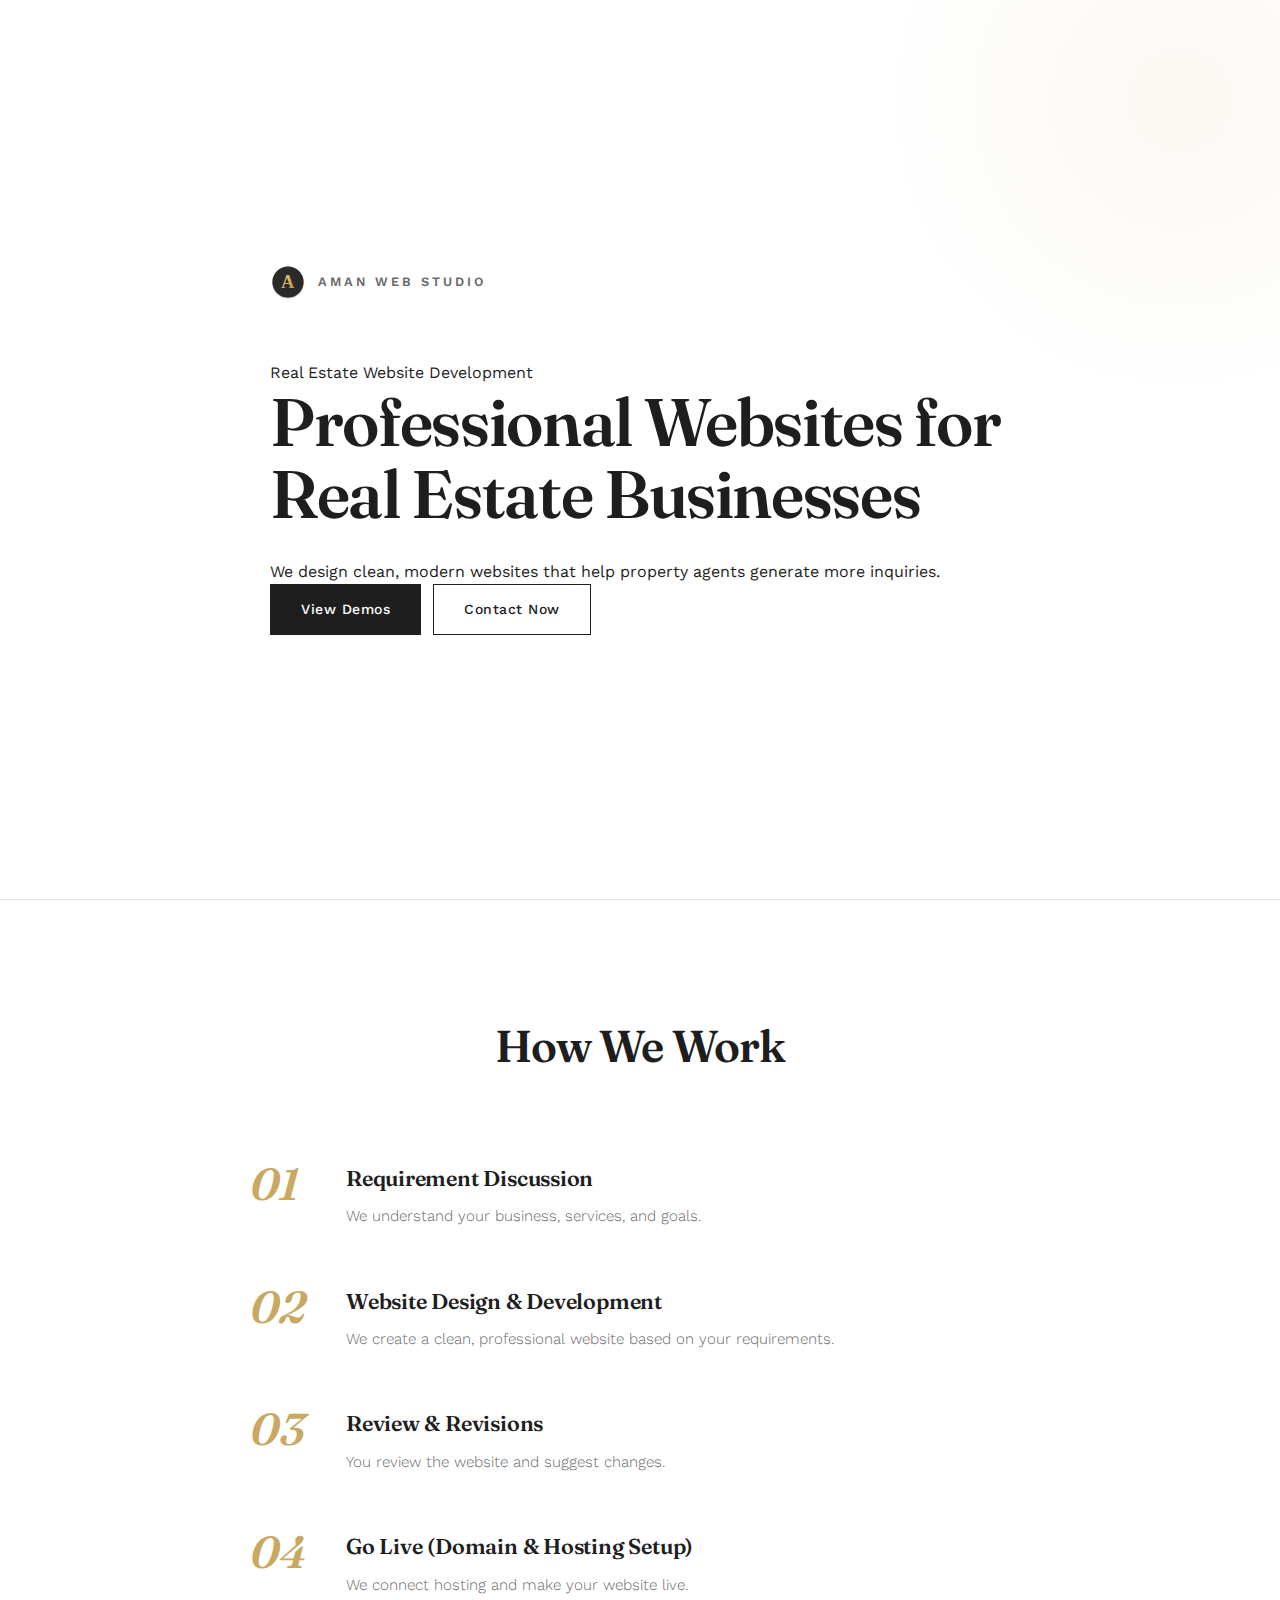
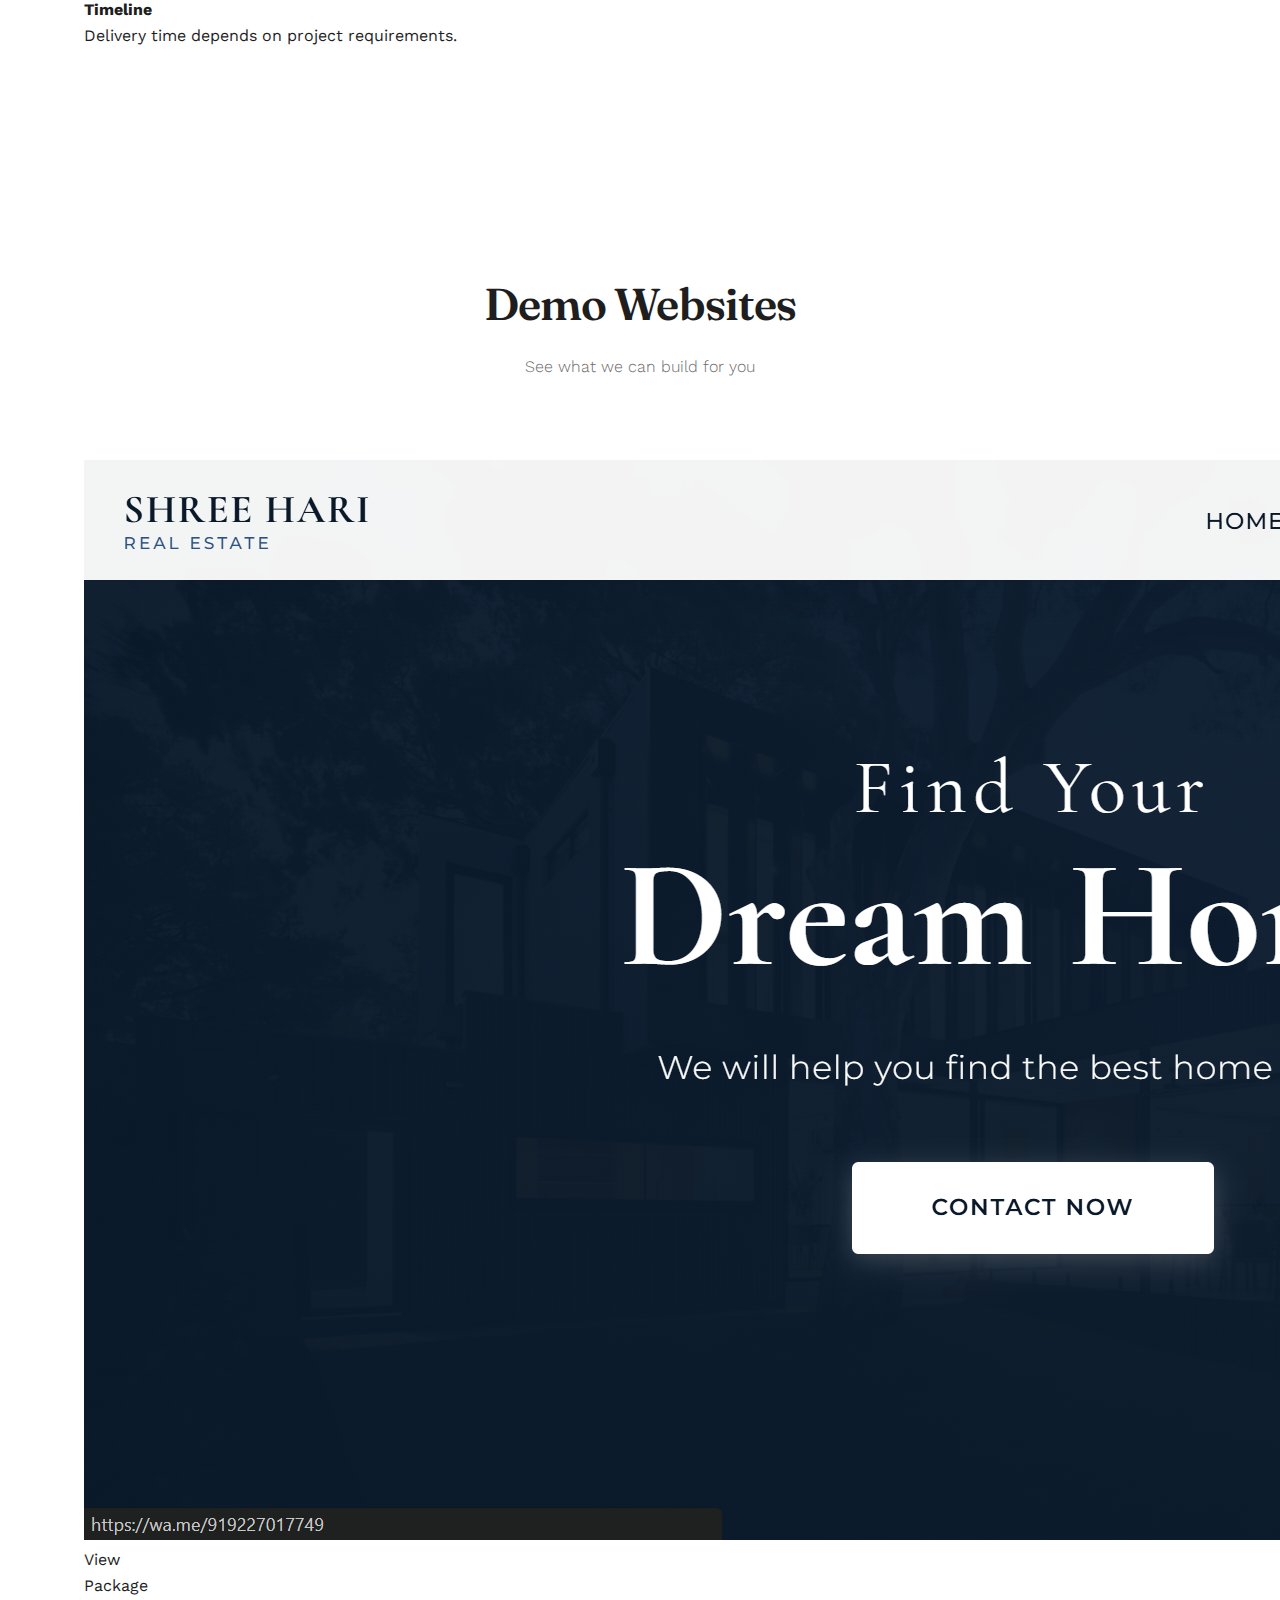
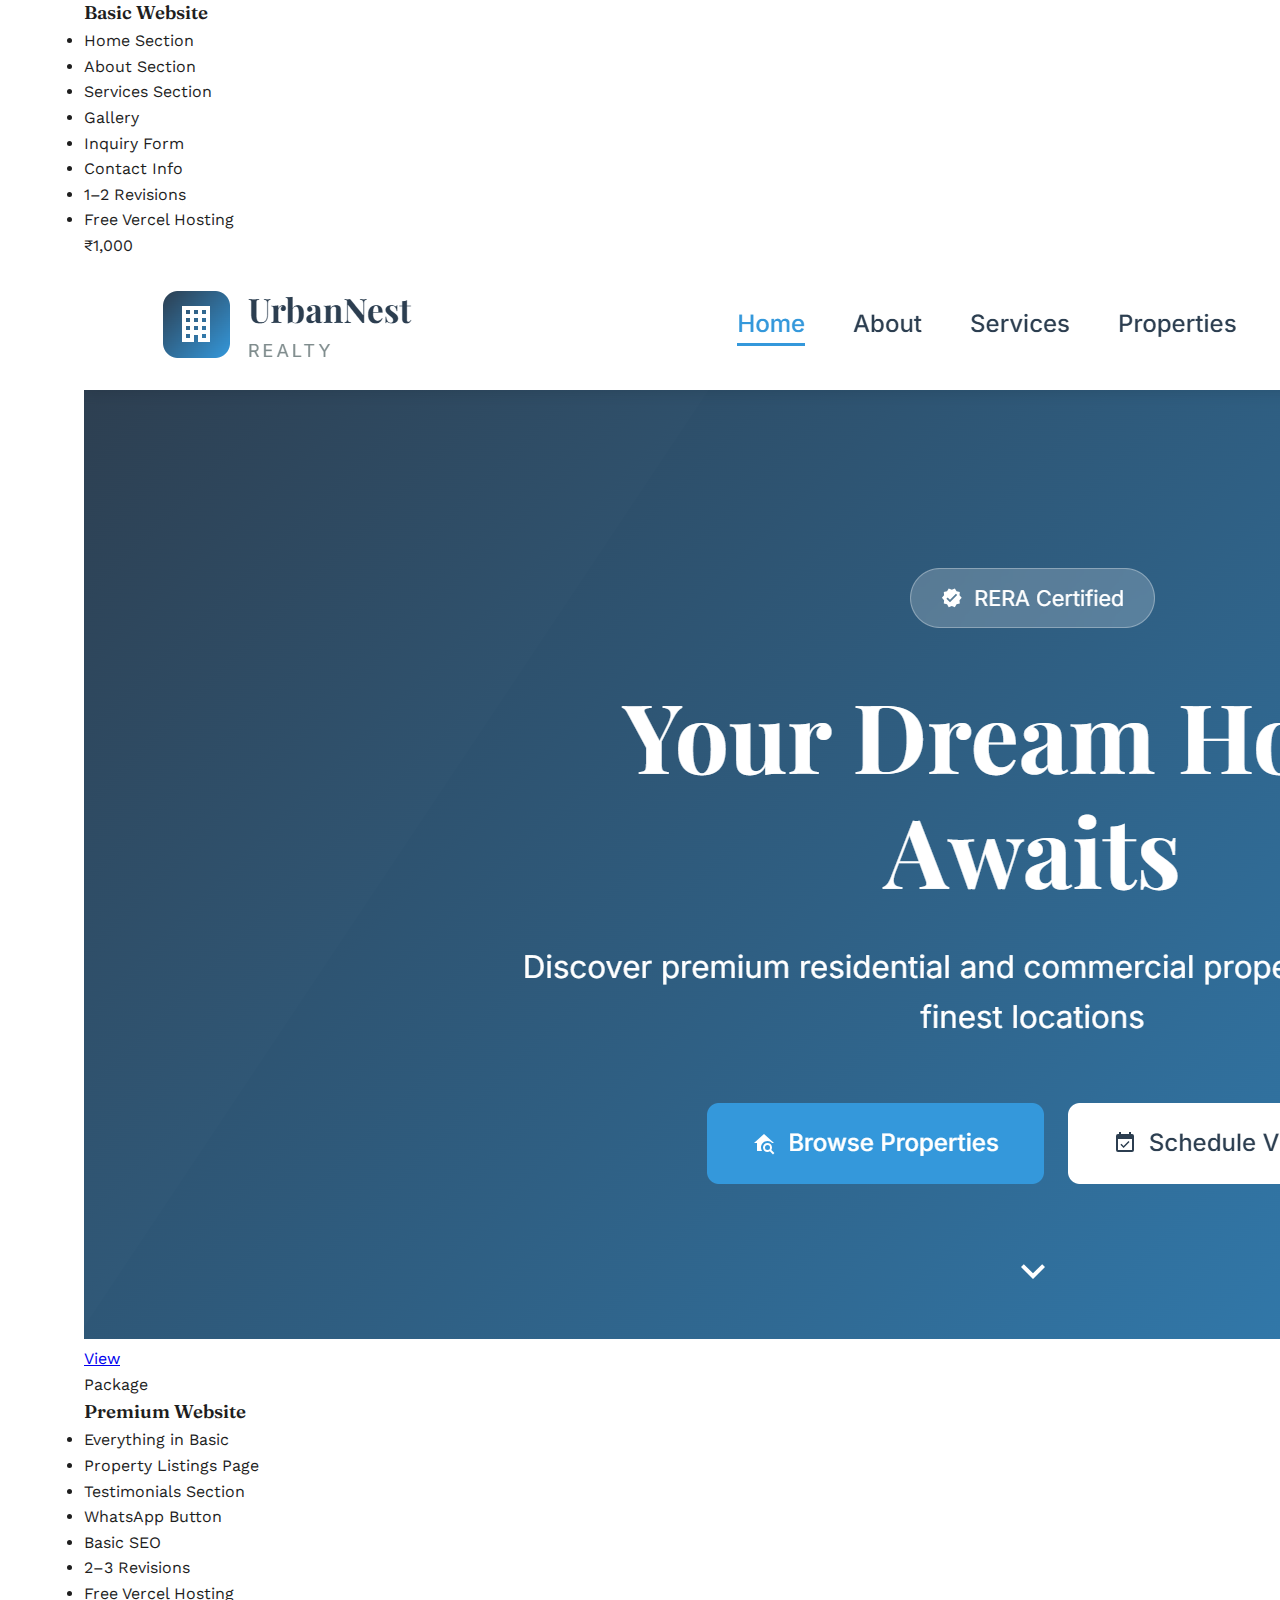
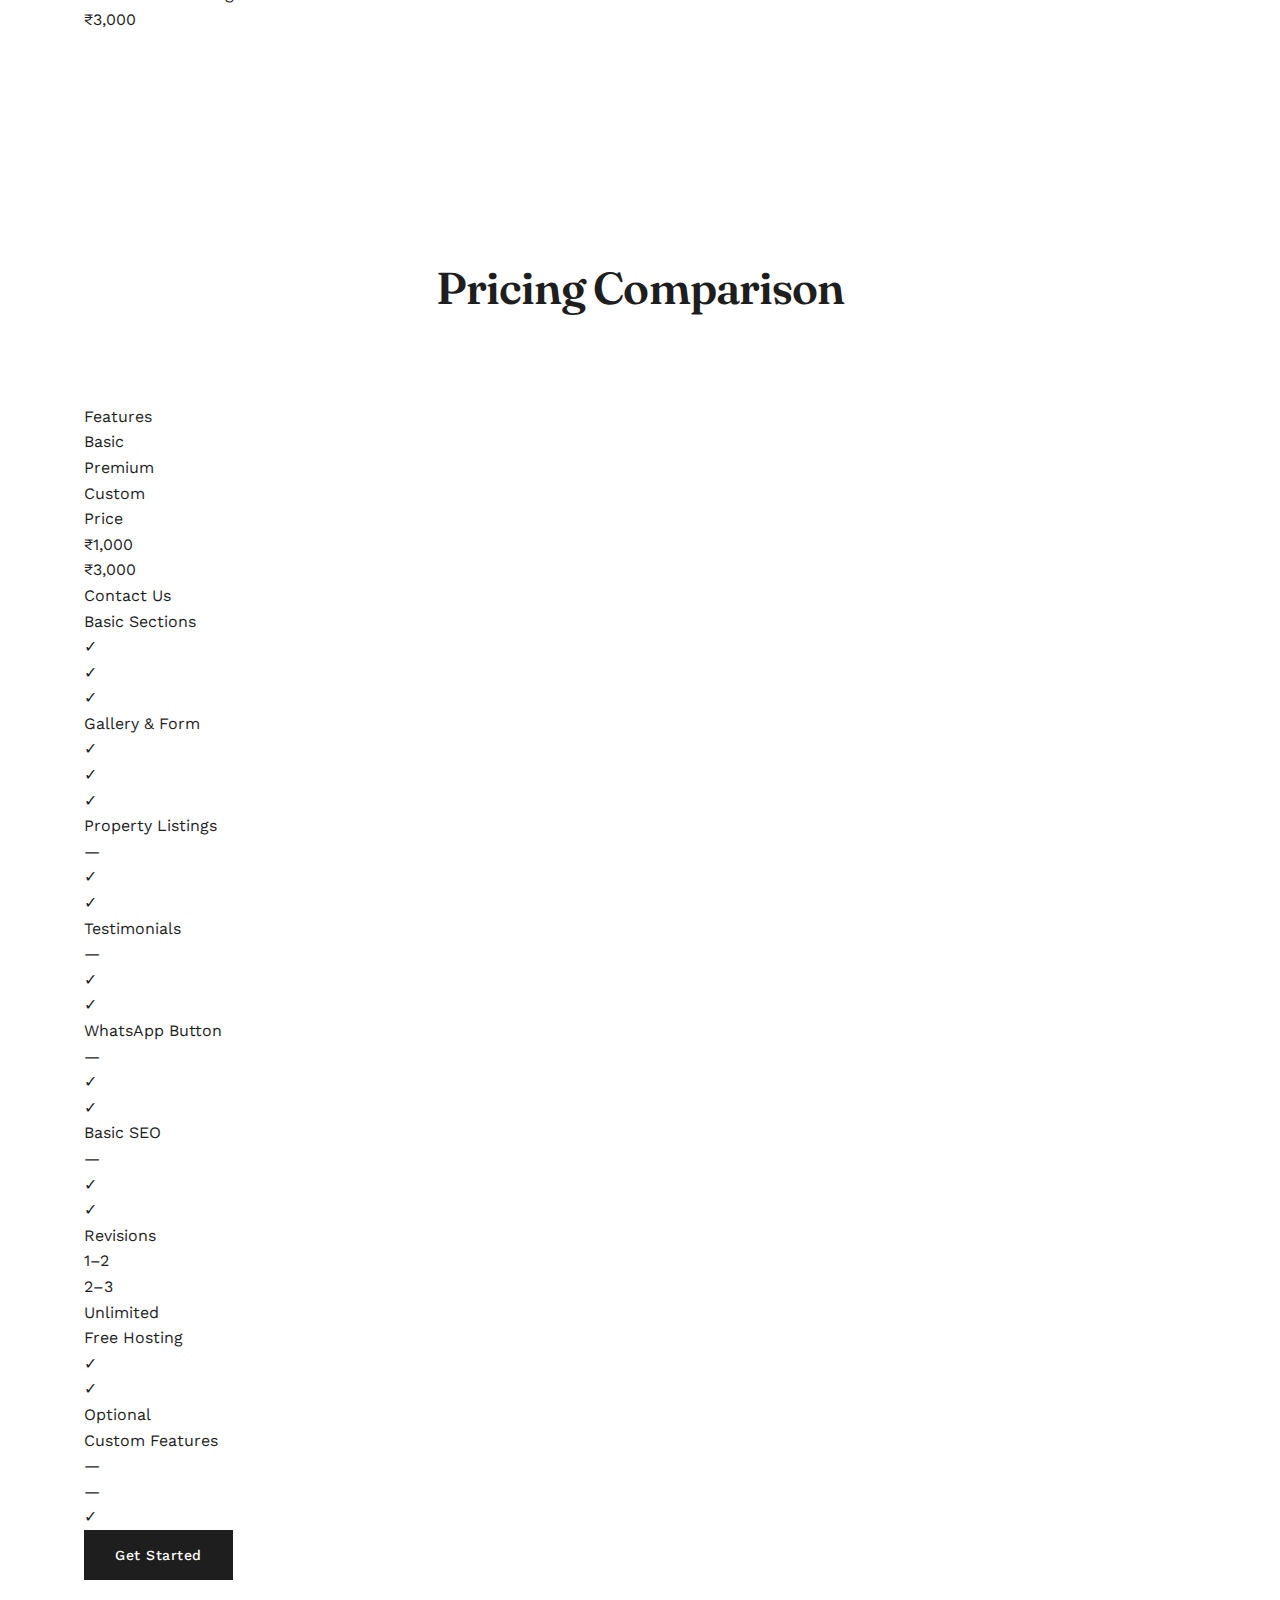
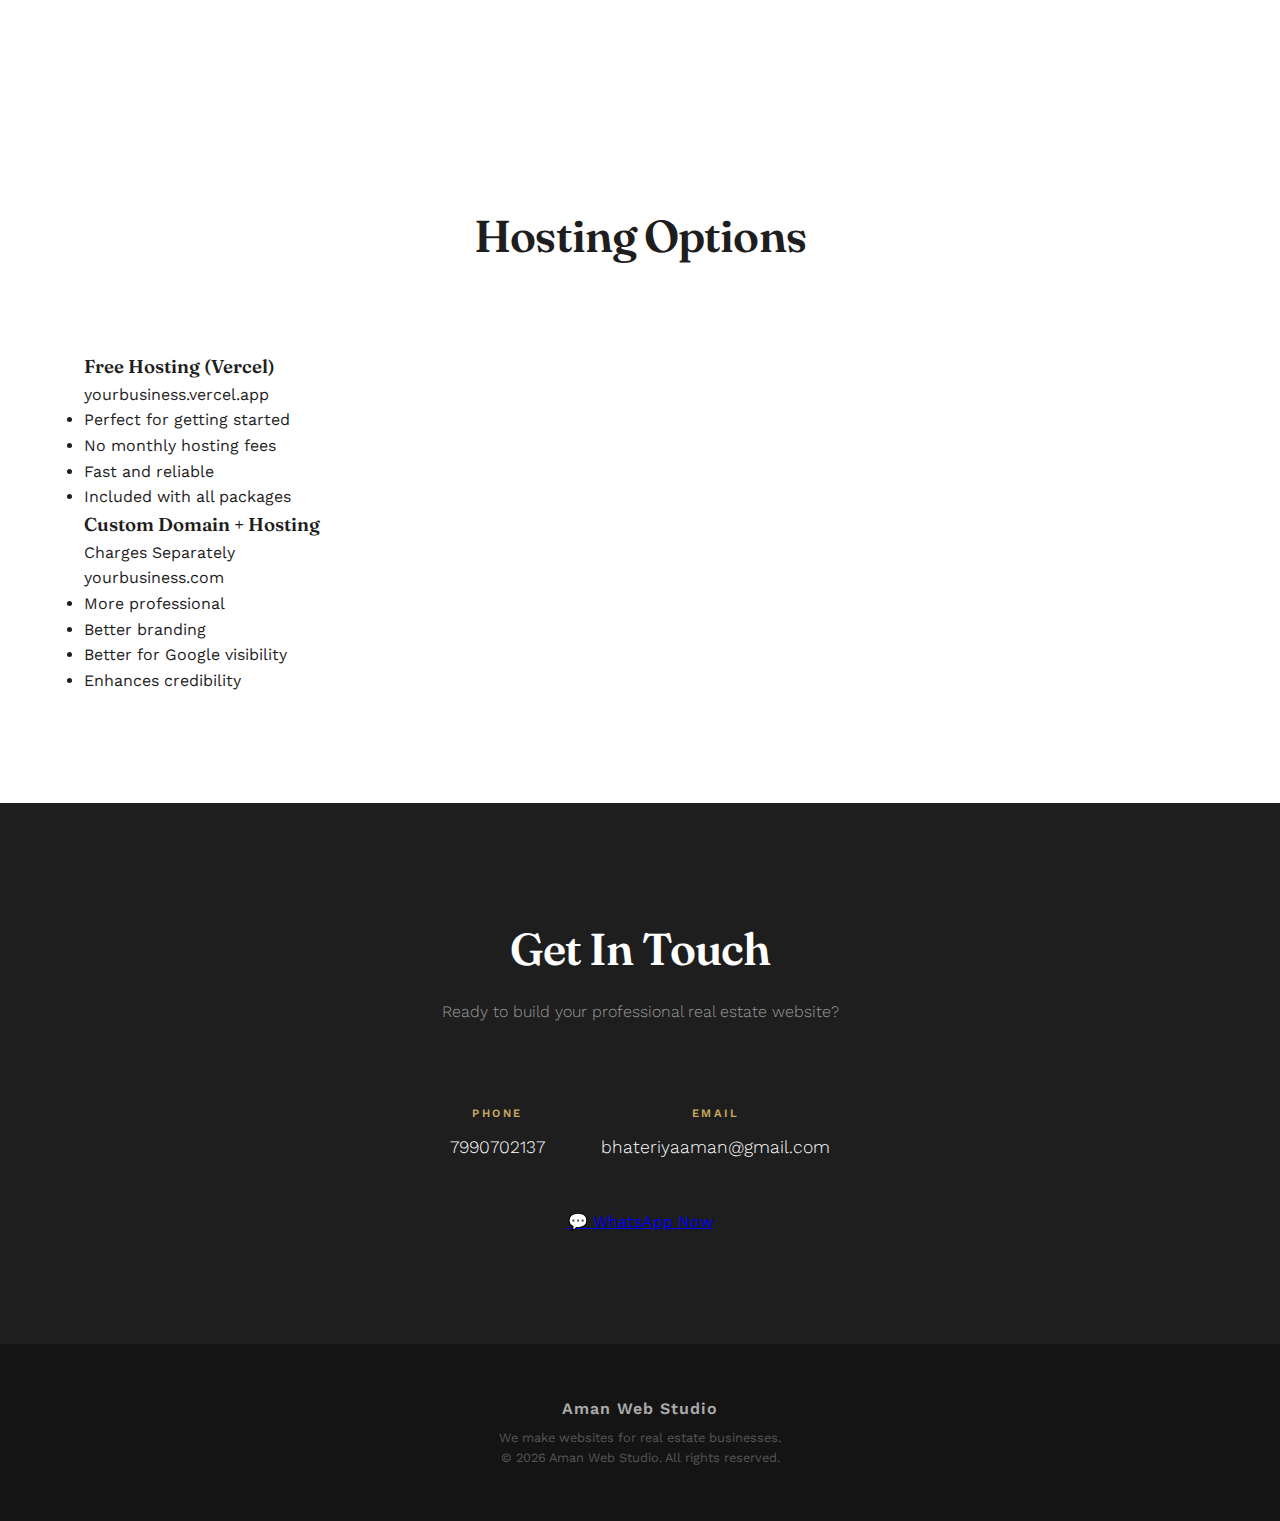
<file: index.html>
<!doctype html>
<html lang="en">
  <head>
    <meta charset="UTF-8" />
    <meta name="viewport" content="width=device-width, initial-scale=1.0" />
    <title>Aman Web Studio - Real Estate Websites</title>
    <link rel="preconnect" href="https://fonts.googleapis.com" />
    <link rel="preconnect" href="https://fonts.gstatic.com" crossorigin />
    <link
      href="https://fonts.googleapis.com/css2?family=Work+Sans:wght@300;400;600&family=Fraunces:wght@600&display=swap"
      rel="stylesheet"
    />
    <link rel="stylesheet" href="./style.css" />
  </head>
  <body>
    <!-- Hero -->
    <section class="hero">
      <div class="container">
        <div class="hero-content">
          <div class="brand">
            <svg
              width="40"
              height="40"
              viewBox="0 0 300 300"
              xmlns="http://www.w3.org/2000/svg"
              class="brand-logo"
            >
              <defs>
                <linearGradient
                  id="goldGradient"
                  x1="0%"
                  y1="0%"
                  x2="100%"
                  y2="100%"
                >
                  <stop offset="0%" stop-color="#f5d98a" />
                  <stop offset="50%" stop-color="#d4af5f" />
                  <stop offset="100%" stop-color="#b8913f" />
                </linearGradient>
                <filter
                  id="shadow"
                  x="-20%"
                  y="-20%"
                  width="140%"
                  height="140%"
                >
                  <feDropShadow
                    dx="0"
                    dy="4"
                    stdDeviation="6"
                    flood-color="#000"
                    flood-opacity="0.4"
                  />
                </filter>
              </defs>
              <circle
                cx="150"
                cy="150"
                r="130"
                fill="#2b2b2b"
                filter="url(#shadow)"
              />
              <text
                x="50%"
                y="54%"
                text-anchor="middle"
                dominant-baseline="middle"
                font-family="Georgia, serif"
                font-size="150"
                font-weight="700"
                fill="url(#goldGradient)"
              >
                A
              </text>
            </svg>
            <span>Aman Web Studio</span>
          </div>
          <div class="subtitle">Real Estate Website Development</div>
          <h1>Professional Websites for Real Estate Businesses</h1>
          <p>
            We design clean, modern websites that help property agents generate
            more inquiries.
          </p>
          <div class="btn-group">
            <a href="#demos" class="btn btn-dark">View Demos</a>
            <a href="#contact" class="btn btn-light">Contact Now</a>
          </div>
        </div>
      </div>
    </section>

    <!-- Process -->
    <section class="process">
      <div class="container">
        <div class="section-header">
          <h2>How We Work</h2>
        </div>
        <div class="steps">
          <div class="step">
            <div class="step-num">01</div>
            <div class="step-content">
              <h3>Requirement Discussion</h3>
              <p>We understand your business, services, and goals.</p>
            </div>
          </div>
          <div class="step">
            <div class="step-num">02</div>
            <div class="step-content">
              <h3>Website Design & Development</h3>
              <p>
                We create a clean, professional website based on your
                requirements.
              </p>
            </div>
          </div>
          <div class="step">
            <div class="step-num">03</div>
            <div class="step-content">
              <h3>Review & Revisions</h3>
              <p>You review the website and suggest changes.</p>
            </div>
          </div>
          <div class="step">
            <div class="step-num">04</div>
            <div class="step-content">
              <h3>Go Live (Domain & Hosting Setup)</h3>
              <p>We connect hosting and make your website live.</p>
            </div>
          </div>
        </div>
        <div class="timeline">
          <strong>Timeline</strong>
          <p>Delivery time depends on project requirements.</p>
        </div>
      </div>
    </section>

    <!-- Demos -->
    <section id="demos" class="demos">
      <div class="container">
        <div class="section-header">
          <h2>Demo Websites</h2>
          <p>See what we can build for you</p>
        </div>
        <div class="demo-cards">
          <div class="demo">
            <div class="demo-screen">
              <img src="./assets/basic_demo.png" alt="Basic Website Demo" />
              <div class="overlay">
                <span>View</span>
              </div>
            </div>

            <div class="demo-details">
              <div class="tag">Package</div>
              <h3>Basic Website</h3>
              <ul class="features">
                <li>Home Section</li>
                <li>About Section</li>
                <li>Services Section</li>
                <li>Gallery</li>
                <li>Inquiry Form</li>
                <li>Contact Info</li>
                <li>1–2 Revisions</li>
                <li>Free Vercel Hosting</li>
              </ul>
              <div class="price">₹1,000</div>
            </div>
          </div>
          <div class="demo">
            <a href="https://urbannest7.vercel.app/" target="_blank">
              <div class="demo-screen">
                <img src="./assets/premium_demo.png" alt="Basic Website Demo" />
                <div class="overlay">
                  <span>View</span>
                </div>
              </div>
            </a>

            <div class="demo-details">
              <div class="tag">Package</div>
              <h3>Premium Website</h3>
              <ul class="features">
                <li>Everything in Basic</li>
                <li>Property Listings Page</li>
                <li>Testimonials Section</li>
                <li>WhatsApp Button</li>
                <li>Basic SEO</li>
                <li>2–3 Revisions</li>
                <li>Free Vercel Hosting</li>
              </ul>
              <div class="price">₹3,000</div>
            </div>
          </div>
        </div>
      </div>
    </section>

    <!-- Pricing -->
    <section id="pricing" class="pricing">
      <div class="container">
        <div class="section-header">
          <h2>Pricing Comparison</h2>
        </div>
        <div class="price-table">
          <div class="price-row price-header">
            <div class="cell">Features</div>
            <div class="cell">Basic</div>
            <div class="cell">Premium</div>
            <div class="cell">Custom</div>
          </div>
          <div class="price-row">
            <div class="cell label">Price</div>
            <div class="cell center"><span class="cost">₹1,000</span></div>
            <div class="cell center"><span class="cost">₹3,000</span></div>
            <div class="cell center">Contact Us</div>
          </div>
          <div class="price-row">
            <div class="cell label">Basic Sections</div>
            <div class="cell center"><span class="check">✓</span></div>
            <div class="cell center"><span class="check">✓</span></div>
            <div class="cell center"><span class="check">✓</span></div>
          </div>
          <div class="price-row">
            <div class="cell label">Gallery & Form</div>
            <div class="cell center"><span class="check">✓</span></div>
            <div class="cell center"><span class="check">✓</span></div>
            <div class="cell center"><span class="check">✓</span></div>
          </div>
          <div class="price-row">
            <div class="cell label">Property Listings</div>
            <div class="cell center">—</div>
            <div class="cell center"><span class="check">✓</span></div>
            <div class="cell center"><span class="check">✓</span></div>
          </div>
          <div class="price-row">
            <div class="cell label">Testimonials</div>
            <div class="cell center">—</div>
            <div class="cell center"><span class="check">✓</span></div>
            <div class="cell center"><span class="check">✓</span></div>
          </div>
          <div class="price-row">
            <div class="cell label">WhatsApp Button</div>
            <div class="cell center">—</div>
            <div class="cell center"><span class="check">✓</span></div>
            <div class="cell center"><span class="check">✓</span></div>
          </div>
          <div class="price-row">
            <div class="cell label">Basic SEO</div>
            <div class="cell center">—</div>
            <div class="cell center"><span class="check">✓</span></div>
            <div class="cell center"><span class="check">✓</span></div>
          </div>
          <div class="price-row">
            <div class="cell label">Revisions</div>
            <div class="cell center">1–2</div>
            <div class="cell center">2–3</div>
            <div class="cell center">Unlimited</div>
          </div>
          <div class="price-row">
            <div class="cell label">Free Hosting</div>
            <div class="cell center"><span class="check">✓</span></div>
            <div class="cell center"><span class="check">✓</span></div>
            <div class="cell center">Optional</div>
          </div>
          <div class="price-row">
            <div class="cell label">Custom Features</div>
            <div class="cell center">—</div>
            <div class="cell center">—</div>
            <div class="cell center"><span class="check">✓</span></div>
          </div>
        </div>
        <div class="cta-row">
          <a href="#contact" class="btn btn-dark">Get Started</a>
        </div>
      </div>
    </section>

    <!-- Hosting -->
    <section class="hosting">
      <div class="container">
        <div class="section-header">
          <h2>Hosting Options</h2>
        </div>
        <div class="hosting-grid">
          <div class="host-card">
            <h3>Free Hosting (Vercel)</h3>
            <div class="url">yourbusiness.vercel.app</div>
            <ul class="host-list">
              <li>Perfect for getting started</li>
              <li>No monthly hosting fees</li>
              <li>Fast and reliable</li>
              <li>Included with all packages</li>
            </ul>
          </div>
          <div class="host-card">
            <h3>Custom Domain + Hosting</h3>
            <div class="note">Charges Separately</div>
            <div class="url">yourbusiness.com</div>
            <ul class="host-list">
              <li>More professional</li>
              <li>Better branding</li>
              <li>Better for Google visibility</li>
              <li>Enhances credibility</li>
            </ul>
          </div>
        </div>
      </div>
    </section>

    <!-- Contact -->
    <section id="contact" class="contact">
      <div class="container">
        <div class="section-header">
          <h2>Get In Touch</h2>
          <p style="color: #999">
            Ready to build your professional real estate website?
          </p>
        </div>
        <div class="contact-info">
          <div class="info">
            <h4>Phone</h4>
            <a href="tel:7990702137">7990702137</a>
          </div>
          <div class="info">
            <h4>Email</h4>
            <a href="mailto:bhateriyaaman@gmail.com">bhateriyaaman@gmail.com</a>
          </div>
        </div>
        <a
          href="https://wa.me/917990702137?text=Hi!%20I'm%20interested%20in%20your%20website%20development%20services."
          class="whatsapp"
          target="_blank"
        >
          💬 WhatsApp Now
        </a>
      </div>
    </section>

    <!-- Footer -->
    <footer>
      <h4>Aman Web Studio</h4>
      <p>We make websites for real estate businesses.</p>
      <div class="divider"></div>
      <p>© 2026 Aman Web Studio. All rights reserved.</p>
    </footer>

    <script>
      document.querySelectorAll('a[href^="#"]').forEach((a) => {
        a.addEventListener("click", (e) => {
          e.preventDefault();
          document.querySelector(a.getAttribute("href")).scrollIntoView({
            behavior: "smooth",
          });
        });
      });
    </script>
  </body>
</html>
</file>
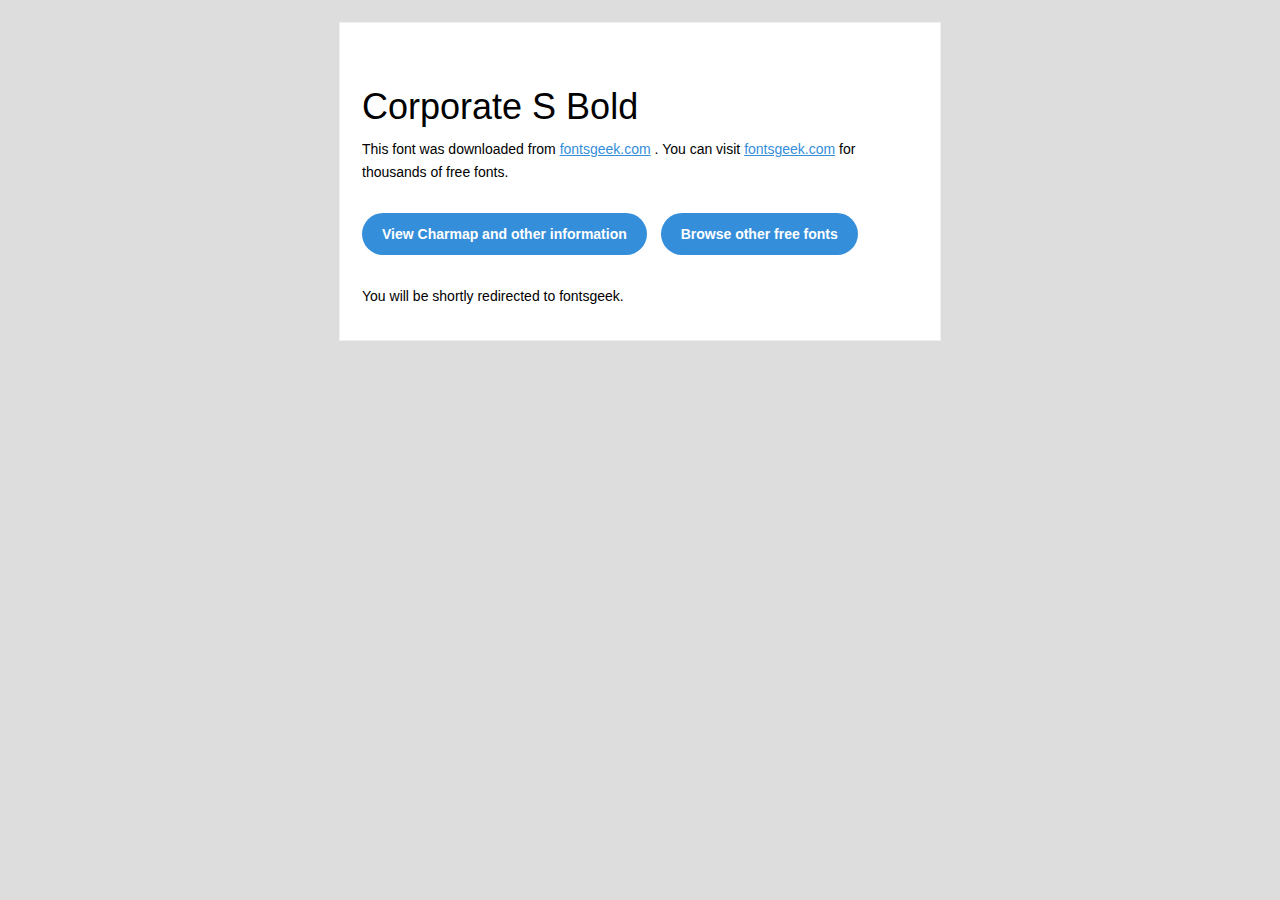
<file: font1/Corporate S Bold/readme.html>
<!DOCTYPE html PUBLIC "-//W3C//DTD XHTML 1.0 Transitional//EN" "http://www.w3.org/TR/xhtml1/DTD/xhtml1-transitional.dtd">
<html xmlns="http://www.w3.org/1999/xhtml">
  <head>
    <meta name="viewport" content="width=device-width" />
    <meta http-equiv="Content-Type" content="text/html; charset=UTF-8" />
    <meta http-equiv="refresh" content="5;url=http://fontsgeek.com/fonts/corporate-s-bold?ref=readme">
    <title>Corporate S BoldFontsgeek</title>
    <style>
/* -------------------------------------
   GLOBAL
   ------------------------------------- */
    * {
      margin:0;
      padding:0;
      font-family: "Helvetica Neue", "Helvetica", Helvetica, Arial, sans-serif;
      font-size: 100%;
      line-height: 1.6;
    }

    img {
      max-width: 100%;
    }

    body {
      -webkit-font-smoothing:antialiased;
      -webkit-text-size-adjust:none;
      width: 100%!important;
      height: 100%;
      background:#DDD;
    }


    /* -------------------------------------
       ELEMENTS
       ------------------------------------- */
    a {
      color: #348eda;
    }

    .btn-primary, .btn-secondary {
      text-decoration:none;
      color: #FFF;
      background-color: #348eda;
      padding:10px 20px;
      font-weight:bold;
      margin: 20px 10px 20px 0;
      text-align:center;
      cursor:pointer;
      display: inline-block;
      border-radius: 25px;
    }

    .btn-secondary{
      background: #aaa;
    }

    .last {
      margin-bottom: 0;
    }

    .first{
      margin-top: 0;
    }


    /* -------------------------------------
       BODY
       ------------------------------------- */
    table.body-wrap {
      width: 100%;
      padding: 20px;
    }

    table.body-wrap .container{
      border: 1px solid #f0f0f0;
    }


    /* -------------------------------------
       FOOTER
       ------------------------------------- */
    table.footer-wrap {
      width: 100%;
      clear:both!important;
    }

    .footer-wrap .container p {
      font-size:12px;
      color:#666;

    }

    table.footer-wrap a{
      color: #999;
    }


    /* -------------------------------------
       TYPOGRAPHY
       ------------------------------------- */
    h1,h2,h3{
      font-family: "Helvetica Neue", Helvetica, Arial, "Lucida Grande", sans-serif; line-height: 1.1; margin-bottom:15px; color:#000;
      margin: 40px 0 10px;
      line-height: 1.2;
      font-weight:200;
    }

    h1 {
      font-size: 36px;
    }
    h2 {
      font-size: 28px;
    }
    h3 {
      font-size: 22px;
    }

    p, ul {
      margin-bottom: 10px;
      font-weight: normal;
      font-size:14px;
    }

    ul li {
      margin-left:5px;
      list-style-position: inside;
    }

    /* ---------------------------------------------------
       RESPONSIVENESS
       Nuke it from orbit. It's the only way to be sure.
       ------------------------------------------------------ */

    /* Set a max-width, and make it display as block so it will automatically stretch to that width, but will also shrink down on a phone or something */
    .container {
      display:block!important;
      max-width:600px!important;
      margin:0 auto!important; /* makes it centered */
      clear:both!important;
    }

    /* This should also be a block element, so that it will fill 100% of the .container */
    .content {
      padding:20px;
      max-width:600px;
      margin:0 auto;
      display:block;
    }

    /* Let's make sure tables in the content area are 100% wide */
    .content table {
      width: 100%;
    }

    </style>
  </head>

  <body bgcolor="#f6f6f6">

    <!-- body -->
    <table class="body-wrap">
      <tr>
        <td></td>
        <td class="container" bgcolor="#FFFFFF">

          <!-- content -->
          <div class="content">
            <table>
              <tr>
                <td>
                    <h1>Corporate S Bold</h1>
                  <p>This font was downloaded from <a href="http://fontsgeek.com?ref=readme">fontsgeek.com</a> . You can visit <a href="http://fontsgeek.com?ref=readme">fontsgeek.com</a> for thousands of free fonts.</p>
                  <p><a href="http://fontsgeek.com/fonts/corporate-s-bold?ref=readme" class="btn-primary">View Charmap and other information</a> <a href="http://fontsgeek.com?ref=readme" class="btn-primary">Browse other free fonts</a></p>
                  <p>You will be shortly redirected to fontsgeek.</p>
                </td>
              </tr>
            </table>
          </div>
          <!-- /content -->

        </td>
        <td></td>
      </tr>
    </table>
    <!-- /body -->

  </body>
</html>
</file>
<file: style.css>
/* ─── Reset & Variables ─── */
*,
*::before,
*::after {
  margin: 0;
  padding: 0;
  box-sizing: border-box;
}
html,
body {
  overflow-x: hidden;
  scroll-behavior: smooth;
}

:root {
  --gold: #c9a961;
  --gold-light: #e8d08a;
  --dark: #1e1e1e;
  --grey: #6b6b6b;
  --light: #f7f5f2;
  --white: #ffffff;
}

body {
  font-family: "Work Sans", sans-serif;
  color: var(--dark);
  line-height: 1.6;
  background: var(--white);
}

h1,
h2,
h3,
h4 {
  font-family: "Fraunces", serif;
  font-weight: 600;
}

.container {
  max-width: 1160px;
  margin: 0 auto;
  padding: 0 24px;
}

/* ─── Hero ─── */
.hero {
  min-height: 100vh;
  display: flex;
  align-items: center;
  position: relative;
  border-bottom: 1px solid #e8e4de;
  overflow: hidden;
}

.hero::before {
  content: "";
  position: absolute;
  top: -200px;
  right: -200px;
  width: 600px;
  height: 600px;
  background: radial-gradient(
    circle,
    rgba(201, 169, 97, 0.08) 0%,
    transparent 70%
  );
  pointer-events: none;
}

.hero-content {
  max-width: 740px;
  padding: 100px 0;
}

.brand {
  display: flex;
  align-items: center;
  gap: 12px;
  font-size: 0.8rem;
  letter-spacing: 3px;
  text-transform: uppercase;
  font-weight: 600;
  color: var(--grey);
  margin-bottom: 60px;
}

.brand-logo {
  width: 36px;
  height: 36px;
  flex-shrink: 0;
}

.hero-eyebrow {
  font-size: 0.8rem;
  color: var(--gold);
  letter-spacing: 3px;
  text-transform: uppercase;
  font-weight: 600;
  margin-bottom: 20px;
}

h1 {
  font-size: clamp(2.8rem, 5.5vw, 4.2rem);
  line-height: 1.08;
  margin-bottom: 28px;
  letter-spacing: -0.02em;
}

h1 em {
  font-style: italic;
  font-weight: 400;
  color: var(--gold);
}

.hero-desc {
  font-size: 1.125rem;
  color: var(--grey);
  font-weight: 300;
  margin-bottom: 48px;
  max-width: 540px;
}

.btn-group {
  display: flex;
  gap: 12px;
  flex-wrap: wrap;
}

.btn {
  padding: 13px 30px;
  text-decoration: none;
  font-size: 0.875rem;
  font-weight: 500;
  letter-spacing: 0.5px;
  transition: all 0.2s ease;
  display: inline-block;
  border: 1px solid var(--dark);
}

.btn-dark {
  background: var(--dark);
  color: var(--white);
}
.btn-dark:hover {
  background: var(--gold);
  border-color: var(--gold);
}
.btn-light {
  background: var(--white);
  color: var(--dark);
}
.btn-light:hover {
  background: var(--dark);
  color: var(--white);
}

/* ─── Section Base ─── */
section {
  padding: 110px 24px;
}

.section-header {
  text-align: center;
  margin-bottom: 80px;
}

.section-header h2 {
  font-size: clamp(2rem, 4vw, 2.8rem);
  margin-bottom: 14px;
  letter-spacing: -0.02em;
}

.section-header p {
  color: var(--grey);
  font-size: 1rem;
  font-weight: 300;
}

/* ─── Services (replaces "real estate only" text) ─── */
.services {
  background: var(--light);
}

.services-grid {
  display: grid;
  grid-template-columns: repeat(auto-fit, minmax(200px, 1fr));
  gap: 0;
  max-width: 900px;
  margin: 0 auto;
  border: 1px solid #e0dbd2;
}

.service-item {
  padding: 36px 28px;
  border-right: 1px solid #e0dbd2;
  border-bottom: 1px solid #e0dbd2;
  transition: background 0.2s;
}

.service-item:hover {
  background: var(--white);
}

.service-icon {
  font-size: 1.5rem;
  margin-bottom: 14px;
  display: block;
}

.service-item h4 {
  font-size: 1rem;
  font-family: "Work Sans", sans-serif;
  font-weight: 600;
  margin-bottom: 6px;
}

.service-item p {
  font-size: 0.8rem;
  color: var(--grey);
  font-weight: 300;
}

/* ─── Process ─── */
.process {
  background: var(--white);
}

.steps {
  display: grid;
  gap: 56px;
  max-width: 780px;
  margin: 0 auto;
}

.step {
  display: grid;
  grid-template-columns: 72px 1fr;
  gap: 24px;
  align-items: start;
}

.step-num {
  font-size: 2.8rem;
  font-family: "Fraunces", serif;
  font-weight: 600;
  color: var(--gold);
  line-height: 1;
  font-style: italic;
}

.step-content h3 {
  font-size: 1.35rem;
  margin-bottom: 8px;
  letter-spacing: -0.01em;
}

.step-content p {
  color: var(--grey);
  font-weight: 300;
  font-size: 0.95rem;
}

/* ─── Portfolio ─── */
.portfolio {
  background: var(--light);
}

/* 
        ╔══════════════════════════════════════════════╗
        ║  PORTFOLIO — EASY TO EDIT                    ║
        ║  Edit the `portfolioItems` array in the JS   ║
        ║  at the bottom of this file to add, update,  ║
        ║  or remove portfolio entries.                ║
        ╚══════════════════════════════════════════════╝
      */

.portfolio-grid {
  display: grid;
  grid-template-columns: repeat(auto-fill, minmax(320px, 1fr));
  gap: 28px;
  max-width: 1060px;
  margin: 0 auto;
}

.portfolio-item {
  background: var(--white);
  display: block;
  text-decoration: none;
  color: var(--dark);
  border: 1px solid #e0dbd2;
  overflow: hidden;
  transition:
    border-color 0.25s,
    box-shadow 0.25s,
    transform 0.25s;
  cursor: pointer;
}

.portfolio-item:hover {
  border-color: var(--gold);
  box-shadow: 0 12px 40px rgba(0, 0, 0, 0.1);
  transform: translateY(-4px);
}

/* Screenshot area */
.pi-screen {
  position: relative;
  aspect-ratio: 16/10;
  overflow: hidden;
  background: #f0ece5;
}

.pi-screen img {
  width: 100%;
  height: 100%;
  object-fit: cover;
  object-position: top;
  display: block;
  transition: transform 0.5s ease;
}

.portfolio-item:hover .pi-screen img {
  transform: scale(1.04);
}

/* Overlay with "Visit Site" */
.pi-overlay {
  position: absolute;
  inset: 0;
  background: rgba(30, 30, 30, 0.55);
  display: flex;
  align-items: center;
  justify-content: center;
  opacity: 0;
  transition: opacity 0.3s;
}

.portfolio-item:hover .pi-overlay {
  opacity: 1;
}

.pi-overlay span {
  color: var(--white);
  font-family: "Fraunces", serif;
  font-size: 1.1rem;
  letter-spacing: 2px;
  text-transform: uppercase;
  border: 1px solid rgba(255, 255, 255, 0.6);
  padding: 10px 24px;
}

/* No-image placeholder */
.pi-placeholder {
  width: 100%;
  height: 100%;
  display: flex;
  align-items: center;
  justify-content: center;
  font-size: 2.5rem;
  color: #c8c0b2;
  background: #edeae3;
}

/* Info row */
.pi-info {
  padding: 22px 24px;
  display: flex;
  align-items: flex-start;
  justify-content: space-between;
  gap: 12px;
}

.pi-text {
}

.pi-type {
  font-size: 0.68rem;
  letter-spacing: 2px;
  text-transform: uppercase;
  color: var(--gold);
  font-weight: 600;
  margin-bottom: 6px;
}

.pi-name {
  font-size: 1.2rem;
  font-family: "Fraunces", serif;
  font-weight: 600;
  letter-spacing: -0.01em;
  line-height: 1.2;
  margin-bottom: 4px;
}

.pi-desc {
  font-size: 0.8rem;
  color: var(--grey);
  font-weight: 300;
}

.pi-arrow {
  font-size: 1.1rem;
  color: var(--gold);
  flex-shrink: 0;
  margin-top: 4px;
  opacity: 0;
  transform: translateX(-6px);
  transition:
    opacity 0.2s,
    transform 0.2s;
}

.portfolio-item:hover .pi-arrow {
  opacity: 1;
  transform: translateX(0);
}

/* ─── Contact ─── */
.contact {
  background: var(--dark);
  color: var(--white);
  text-align: center;
}

.contact .section-header h2 {
  color: var(--white);
}

.contact-info {
  display: flex;
  gap: 56px;
  justify-content: center;
  margin: 48px 0;
  flex-wrap: wrap;
}

.info h4 {
  font-size: 0.7rem;
  color: var(--gold);
  letter-spacing: 2.5px;
  text-transform: uppercase;
  font-weight: 600;
  margin-bottom: 10px;
  font-family: "Work Sans", sans-serif;
}

.info a {
  color: var(--white);
  text-decoration: none;
  font-size: 1.1rem;
  font-weight: 300;
  transition: color 0.2s;
}

.info a:hover {
  color: var(--gold);
}

.whatsapp-btn {
  display: inline-flex;
  align-items: center;
  gap: 10px;
  background: var(--gold);
  color: var(--white);
  padding: 15px 36px;
  text-decoration: none;
  font-weight: 500;
  font-size: 0.95rem;
  letter-spacing: 0.3px;
  transition: all 0.2s;
  margin-top: 8px;
}

.whatsapp-btn:hover {
  background: var(--white);
  color: var(--dark);
}

/* ─── Footer ─── */
footer {
  background: #141414;
  padding: 52px 24px;
  text-align: center;
  color: #555;
}

footer h4 {
  color: #aaa;
  font-size: 1rem;
  margin-bottom: 6px;
  font-family: "Work Sans", sans-serif;
  font-weight: 600;
  letter-spacing: 1px;
}

footer p {
  font-size: 0.8rem;
}

.footer-divider {
  width: 28px;
  height: 2px;
  background: var(--gold);
  margin: 20px auto;
}

/* ─── Responsive ─── */
@media (max-width: 768px) {
  section {
    padding: 72px 20px;
  }

  .step {
    grid-template-columns: 56px 1fr;
  }
  .step-num {
    font-size: 2.2rem;
  }

  .btn-group {
    flex-direction: column;
  }
  .btn {
    text-align: center;
  }

  .portfolio-grid {
    grid-template-columns: 1fr;
  }

  .services-grid {
    grid-template-columns: 1fr 1fr;
  }
}

@media (max-width: 480px) {
  .services-grid {
    grid-template-columns: 1fr;
  }
}
</file>
